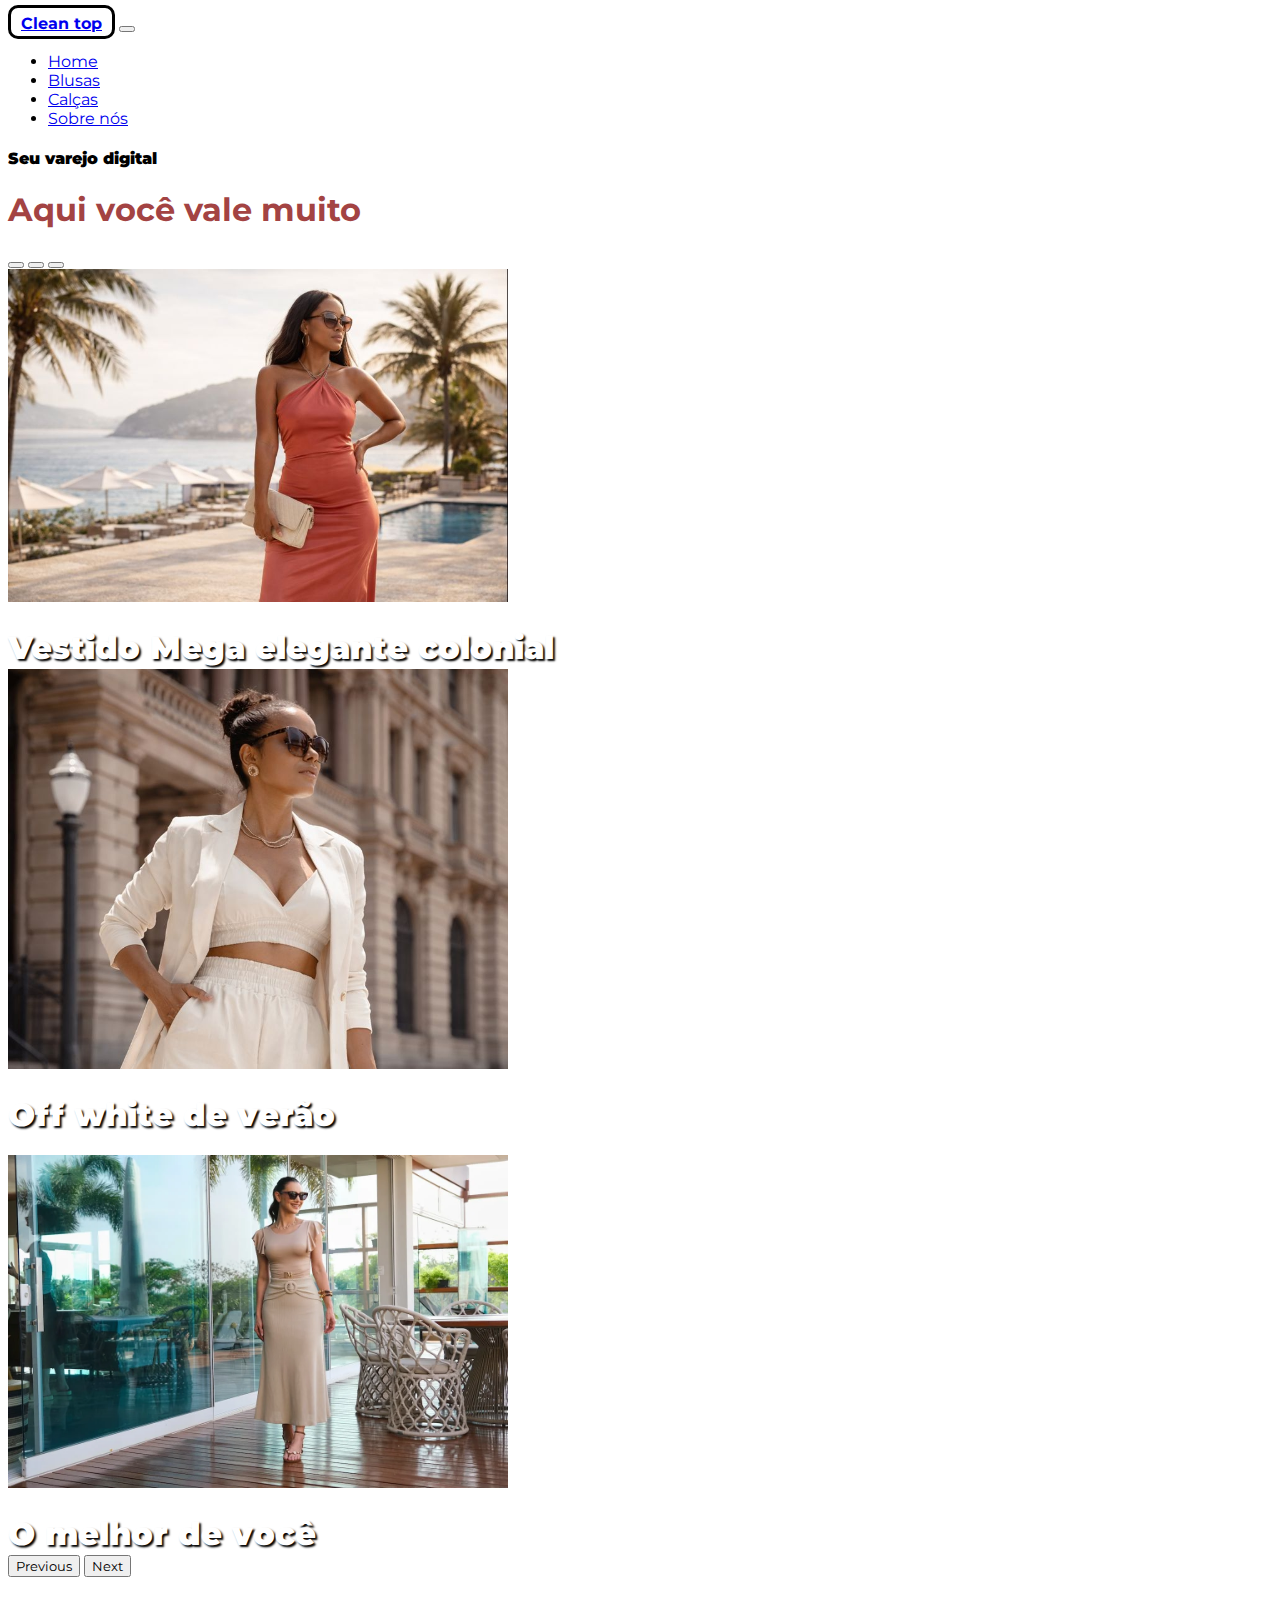
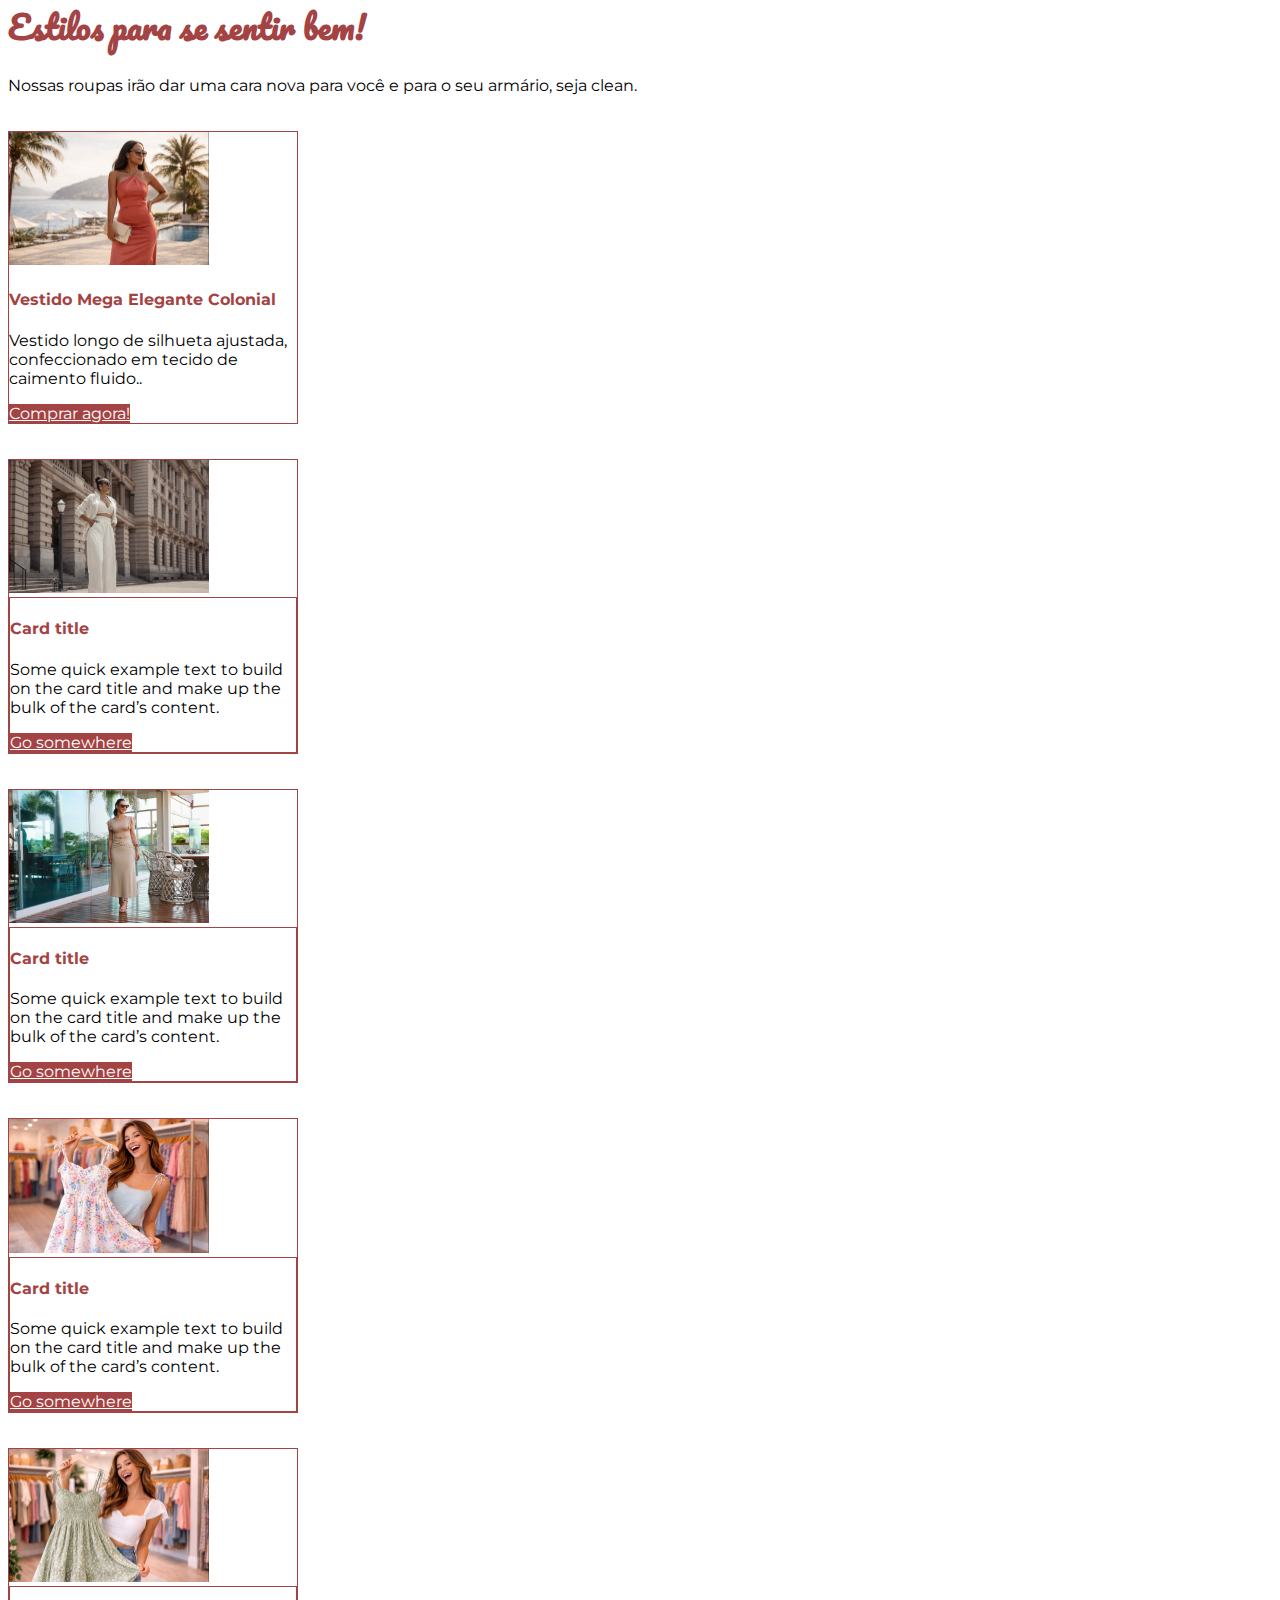
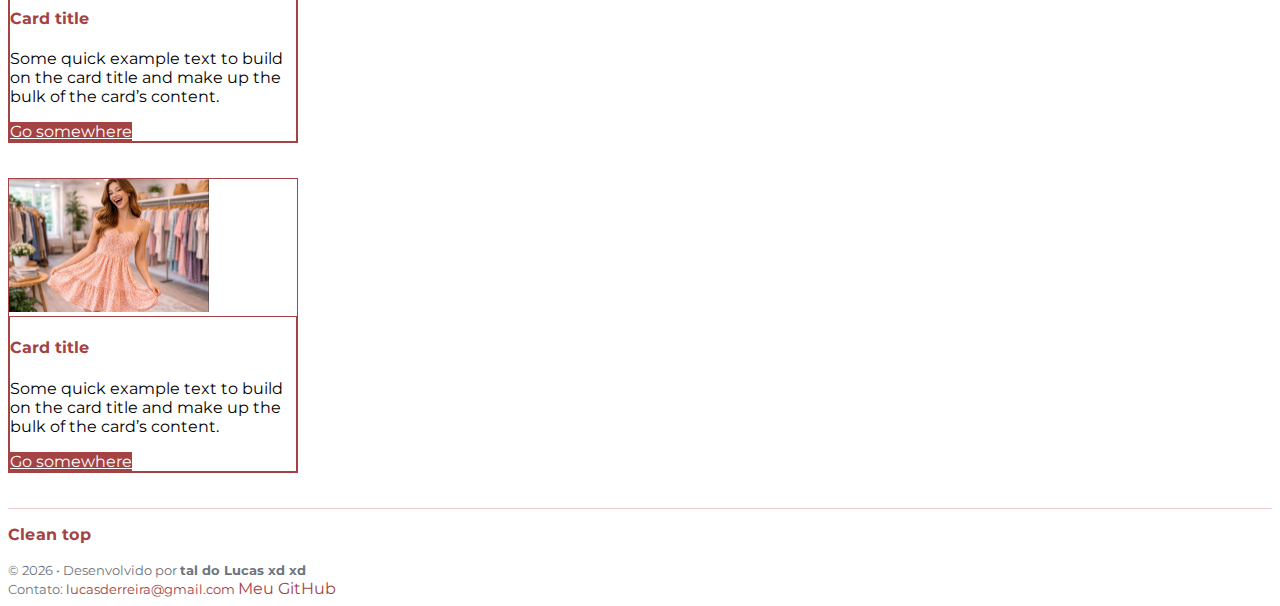
<file: loja/loja/index.html>
<!DOCTYPE html>
<html lang="pt-br">
  <head>
    <meta charset="UTF-8" />
    <meta name="viewport" content="width=device-width, initial-scale=1.0" />
    <title>clean model</title>
   
    <link href='https://fonts.googleapis.com/css?family=Montserrat' rel='stylesheet'>
   
    <link
      href="https://cdn.jsdelivr.net/npm/bootstrap@5.3.8/dist/css/bootstrap.min.css"
      rel="stylesheet"
      integrity="sha384-sRIl4kxILFvY47J16cr9ZwB07vP4J8+LH7qKQnuqkuIAvNWLzeN8tE5YBujZqJLB"
      crossorigin="anonymous"
    />
    <script
      src="https://cdn.jsdelivr.net/npm/bootstrap@5.3.8/dist/js/bootstrap.bundle.min.js"
      integrity="sha384-FKyoEForCGlyvwx9Hj09JcYn3nv7wiPVlz7YYwJrWVcXK/BmnVDxM+D2scQbITxI"
      crossorigin="anonymous"
    ></script>
     <link rel="stylesheet" href="style.css"/>
  </head>
  <body>
    <header>
      <!-- Navbar -->
      <nav class="navbar navbar-expand-lg bg-body-tertiary">
        <div class="container-fluid">

          <a class="navbar-brand logo" href="#"><strong>Clean top</strong></a>
          <button
            class="navbar-toggler"
            type="button"
            data-bs-toggle="collapse"
            data-bs-target="#navbarText"
            aria-controls="navbarText"
            aria-expanded="false"
            aria-label="Toggle navigation"
          > 
            <span class="navbar-toggler-icon"></span>
          </button>

          <div class="collapse navbar-collapse" id="navbarText">
            <ul class="navbar-nav me-auto mb-2 mb-lg-0">
              <li class="nav-item">
                <a class="nav-link active" aria-current="page" href="#">Home</a>
              </li>
              <li class="nav-item">
                <a class="nav-link" href="blusas.html">Blusas</a>
              </li>
              <li class="nav-item">
                <a class="nav-link" href="calcas.html">Calças</a>
              </li>
              <li class="nav-item">
                <a class="nav-link" href="#">Sobre nós</a>
              </li>
            </ul>

            <span class="navbar-text">
              <h4><strong>Seu varejo digital</strong></h4>
            </span>

          </div>
        </div>
      </nav>
      <h1 class="titulo_principal display-3 text-center cor_do_texto">Aqui você vale muito</h1>
    </header>
    <!-- Carrosel do site -->
     <main>
    <aside>
    <div id="carouselExampleDark" class="carousel carousel-dark slide">

      <div class="carousel-indicators">
      <button type="button" data-bs-target="#carouselExampleDark" data-bs-slide-to="0" class="active" aria-current="true" aria-label="Slide 1"></button>
      <button type="button" data-bs-target="#carouselExampleDark" data-bs-slide-to="1" aria-label="Slide 2"></button>
      <button type="button" data-bs-target="#carouselExampleDark" data-bs-slide-to="2" aria-label="Slide 3"></button>
      </div>

    <div class="carousel-inner">
      <div class="carousel-item active imagem2 imagem-carrossel" data-bs-interval="10000">
        <figure>
          <img src="imagens/home/vestido_laranja.png" class="d-block w-100" alt="Moça com vesido belo laranja">
        </figure>
        <div class="carousel-caption d-none d-md-block">
          <h1 class="titulohead"><strong>Vestido Mega elegante colonial</strong></h1>
          
        </div>
      </div>
      <div class="carousel-item imagem_carrosel" data-bs-interval="2000">
        <figure>
          <img src="imagens/home/roupa_branca2.png" class="d-block w-100 imagem1  imagem-carrossel" alt="...">
        </figure>
        <div class="carousel-caption d-none d-md-block">
          <h1 class="titulohead "><strong>Off white de verão</strong></h1>
          
        </div>
      </div>
      <div class="carousel-item imagem3 imagem-carrossel" >

        <figure>
          <img src="imagens/home/em_casa.webp" class="d-block w-100" alt="..."></figure>
        <div class="carousel-caption d-none d-md-block">
          <h1 class="titulohead"><strong>O melhor de você</strong></h1>
        </div>
      </div>
     </div>

      <div class="botoes">
        <button class="carousel-control-prev" type="button" data-bs-target="#carouselExampleDark" data-bs-slide="prev">
        <span class="carousel-control-prev-icon" aria-hidden="true"></span>
        <span class="visually-hidden">Previous</span>
        </button>
        <button class="carousel-control-next" type="button" data-bs-target="#carouselExampleDark" data-bs-slide="next">
        <span class="carousel-control-next-icon" aria-hidden="true"></span>
        <span class="visually-hidden">Next</span>
      </div>
    </div>
  </aside>
        <!-- Texto de vendas -->
      <div>
        <h1 class="text-center h1_hero pt-5 cor_do_texto">Estilos para se sentir bem!</h1>
         <!-- A classe text-center centraliza o texto em todos os view ports -->
        <p class="text-center text-secondary pb-5">Nossas roupas irão dar uma cara nova para você e para o seu armário, seja clean.</p>
      </div>
      <!-- Cards -->

    <section id="cards" class="container bg-light">
      <div class="row">
       <article id="d1" class="col-md-4">
        <div class="card borda mx-auto" style="width: 18rem;">
          <figure><img src="imagens/home/vestido_laranja.png" class="card-img-top" alt="Bela moça de vestido laranja"></figure>
        <div class="card-body">
        <h4 class=" cor_do_texto card-title ">Vestido Mega Elegante Colonial</h4>
        <p class="card-text">Vestido longo de silhueta ajustada, confeccionado em tecido de caimento fluido..</p>
        <a href="#" class="cor_de_fundo btn">Comprar agora!</a>
        </div>
        </div>
          </article>
          

      <article id="d2" class="col-md-4">
        <div class="card borda mx-auto" style="width: 18rem;">
          <figure><img src="imagens/home/roupa_branca.1050.700.png" class="card-img-top" alt="um look off white"></figure>
          <div class="card-body borda_card">
           <h4 class=" cor_do_texto card-title" >Card title</h4>
         <p class="card-text">Some quick example text to build on the card title and make up the bulk of the card’s content.</p>
           <a href="#" class="cor_de_fundo btn ">Go somewhere</a>
        </div>
        </div>
      </article>


      <article id="d3" class="col-md-4">
        <div class="card borda mx-auto" style="width: 18rem;">
          <figure><img src="imagens/home/em_casa.webp" class="card-img-top" alt="..."></figure>
          <div class="card-body borda_card">
           <h4 class=" cor_do_texto card-title" >Card title</h4>
         <p class="card-text">Some quick example text to build on the card title and make up the bulk of the card’s content.</p>
           <a href="#" class="cor_de_fundo btn ">Go somewhere</a>
        </div>
        </div>
      </article>

  
      <article id="d4" class="col-md-4">
        <div class="card borda mx-auto" style="width: 18rem;">
          <img src="imagens/home/vestidoo.png" class="card-img-top" alt="...">
          <div class="card-body borda_card">
           <h4 class=" cor_do_texto card-title" >Card title</h4>
         <p class="card-text">Some quick example text to build on the card title and make up the bulk of the card’s content.</p>
           <a href="#" class="cor_de_fundo btn ">Go somewhere</a>
          </div>
        </div>
      </article>

      <article id="d5" class="col-md-4"> 
        <div class="card borda mx-auto" style="width: 18rem;">
          <img src="imagens/home/naloja.png" class="card-img-top" alt="...">
          <div class="card-body borda_card">
           <h4 class=" cor_do_texto card-title" >Card title</h4>
         <p class="card-text">Some quick example text to build on the card title and make up the bulk of the card’s content.</p>
           <a href="#" class="cor_de_fundo btn ">Go somewhere</a>
          </div>
          </div>
        </article>

  
      <article id="d6" class="col-md-4"> 
          <div class="card borda mx-auto" style="width: 18rem;">
          <img src="imagens/home/de_vestido_na_loja.png" class="card-img-top" alt="...">
          <div class="card-body borda_card">
           <h4 class=" cor_do_texto card-title" >Card title</h4>
         <p class="card-text">Some quick example text to build on the card title and make up the bulk of the card’s content.</p>
           <a href="#" class="cor_de_fundo btn ">Go somewhere</a>
      
              </div>
            </div>
           </article>
          </div>
       </section>
      </main>

      <!-- footer -->
       <footer class="footer-clean mt-5">
  <div class="container py-4">
    <div class="row align-items-center gy-3">
      
      <div class="col-md-6 text-center text-md-start">
        <p class="mb-0 footer-title">Clean top</p>
        <small class="footer-muted">
          © 2026 • Desenvolvido por <strong>tal do Lucas xd xd</strong>
        </small>
      </div>

      <div class="col-md-6 text-center text-md-end">
        <small class="footer-muted d-block">
          Contato: <a class="footer-link" href="mailto:lucasderreira@gmail.com">lucasderreira@gmail.com</a>
        </small>

        <a class="footer-link" href="https://github.com/SEU_USUARIO" target="_blank" rel="noopener">
          Meu GitHub
        </a>
      </div>

    </div>
  </div>
</footer>

  </body>
</html>
</file>
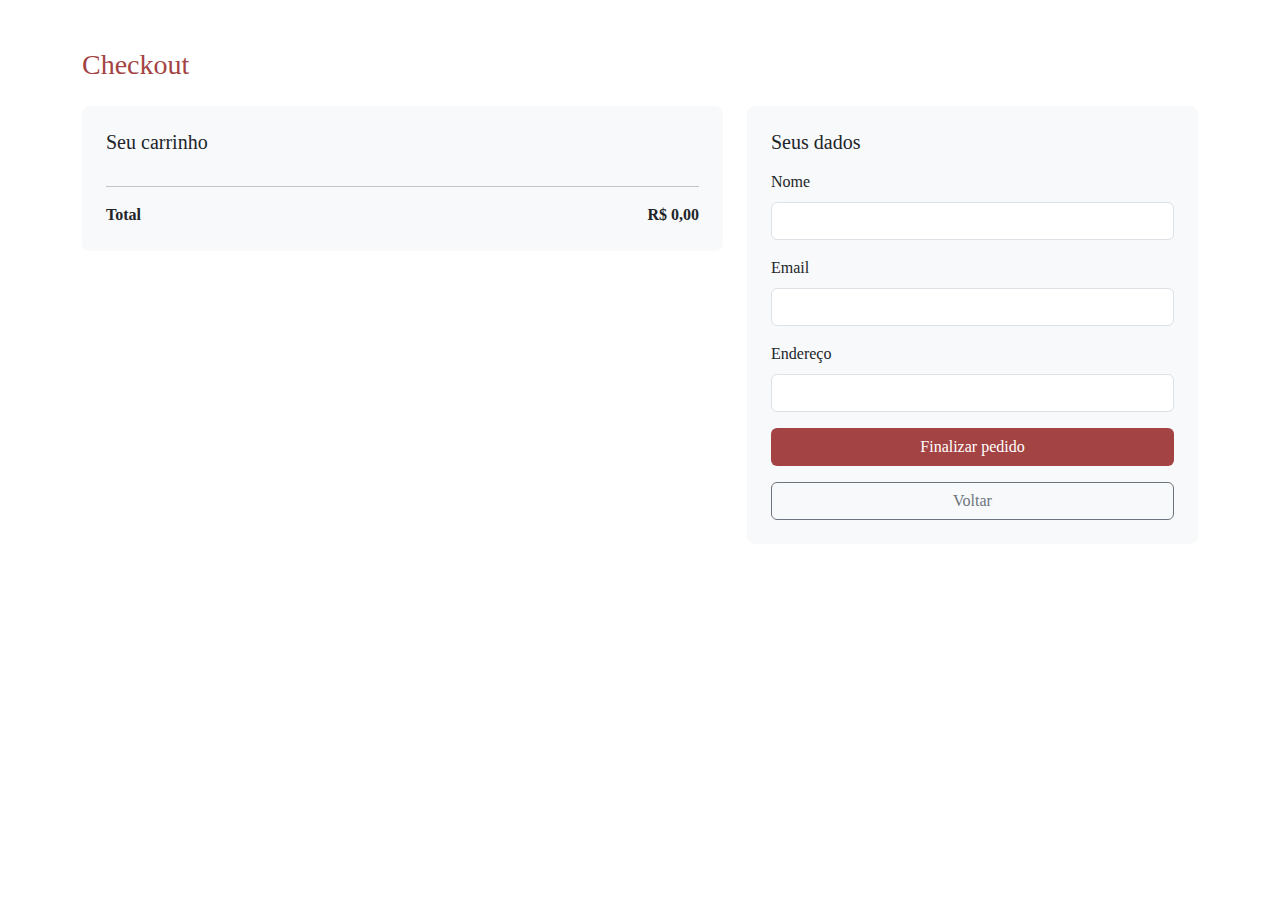
<file: loja/checkout.html>
<!DOCTYPE html>
<html lang="pt-br">
  <head>
    <meta charset="UTF-8" />
    <meta name="viewport" content="width=device-width, initial-scale=1.0" />
    <title>Checkout • Clean top</title>

    <link
      href="https://cdn.jsdelivr.net/npm/bootstrap@5.3.8/dist/css/bootstrap.min.css"
      rel="stylesheet"
    />
    <link rel="stylesheet" href="style.css" />
  </head>

  <body>
    <main class="container py-5">
      <h1 class="h3 cor_do_texto mb-4">Checkout</h1>

      <div class="row g-4">
        <section class="col-lg-7">
          <div class="bg-light rounded-3 p-4">
            <h2 class="h5 mb-3">Seu carrinho</h2>
            <div id="cartList" class="vstack gap-3"></div>
            <hr />
            <div class="d-flex justify-content-between">
              <strong>Total</strong>
              <strong id="cartTotal">R$ 0,00</strong>
            </div>
          </div>
        </section>

        <section class="col-lg-5">
          <div class="bg-light rounded-3 p-4">
            <h2 class="h5 mb-3">Seus dados</h2>

            <form id="checkoutForm" class="vstack gap-3">
              <div>
                <label class="form-label">Nome</label>
                <input class="form-control" name="name" required />
              </div>

              <div>
                <label class="form-label">Email</label>
                <input
                  class="form-control"
                  type="email"
                  name="email"
                  required
                />
              </div>

              <div>
                <label class="form-label">Endereço</label>
                <input class="form-control" name="address" required />
              </div>

              <button class="btn cor_de_fundo" type="submit">
                Finalizar pedido
              </button>

              <a class="btn btn-outline-secondary" href="index.html">Voltar</a>
            </form>
          </div>
        </section>
      </div>
    </main>
  </body>
</html>
</file>
<file: loja/loja/style.css>
@import url("https://fonts.googleapis.com/css2?family=Open+Sans:ital,wght@0,300..800;1,300..800&family=Pacifico&display=swap");
* {
  font-family: "Montserrat";
}

.cor_de_fundo {
  background-color: #a34343;
  color: white;
}
.borda {
  border: 1px #a34343 solid;
  margin-bottom: 35px;
}
.cor_do_texto {
  color: #a34343;
}
img {
  width: 200px;
}
.imagem-carrossel {
  height: 400px;

  object-fit: cover;
}
.imagem1 {
  object-position: 0 10%;
  /* Aqui o object-position troca a posição do elemento mas depende de ter o object fit */
}
.imagem2 {
  object-position: 0 3%;
}

.imagem3 {
  object-position: 0 5%;
}

.titulo_principal {
  color: #a34343;
}

aside img {
  width: 500px;
}
.titulohead {
  color: rgb(255, 255, 255);
  text-shadow: 2px 2px 2px #000000;
}

.logo {
  border: 3px black solid;
  font-family: "Pacifico", cursive;
  border-radius: 10px;
  padding-left: 10px;
  padding-right: 10px;
}

.h1_hero {
  /* font-family: "Montserrat"; */

  font-family: "Pacifico";
}

.borda_card {
  border: 1px #a34343 solid;
}
#cards {
  padding-top: 20px;
}
figure {
  margin: 0;
}

.footer-clean {
  border-top: 1px solid rgba(163, 67, 67, 0.25);
  background: #fff;
}

.footer-title {
  color: #a34343;
  font-weight: 700;
  letter-spacing: 0.2px;
}

.footer-muted {
  color: #6c757d;
}

.footer-link {
  color: #a34343;
  text-decoration: none;
}

.footer-link:hover {
  text-decoration: underline;
}
</file>
<file: loja/style.css>
@import url("https://fonts.googleapis.com/css2?family=Open+Sans:ital,wght@0,300..800;1,300..800&family=Pacifico&display=swap");
* {
  font-family: "Montserrat";
}

.cor_de_fundo {
  background-color: #a34343;
  color: white;
}

.cor_de_fundo:hover {
  background-color: #8e3838;
  color: white;
}

.borda {
  border: 1px #a34343 solid;
  margin-bottom: 35px;
}
.cor_do_texto {
  color: #a34343;
}

img {
  max-width: 100%;
  height: auto;
}

.imagem-carrossel {
  height: 400px;

  object-fit: cover;
}
.imagem1 {
  object-position: 0 10%;
  /* Aqui o object-position troca a posição do elemento mas depende de ter o object fit */
}
.imagem2 {
  object-position: 0 3%;
}

.imagem3 {
  object-position: 0 5%;
}

.titulo_principal {
  color: #a34343;
}

aside img {
  width: 500px;
}
.titulohead {
  color: rgb(255, 255, 255);
  text-shadow: 2px 2px 2px #000000;
}

.logo {
  border: 3px black solid;
  font-family: "Pacifico", cursive;
  border-radius: 10px;
  padding-left: 10px;
  padding-right: 10px;
}

.h1_hero {
  /* font-family: "Montserrat"; */

  font-family: "Pacifico";
}

.borda_card {
  border: 1px #a34343 solid;
}
#cards {
  padding-top: 20px;
}
figure {
  margin: 0;
}

#cards .card {
  transition: transform 0.15s ease, box-shadow 0.15s ease;
}

#cards .card:hover {
  transform: translateY(-3px);
  box-shadow: 0 10px 25px rgba(0, 0, 0, 0.08);
}

#cards .card {
  height: 100%;
  border-radius: 12px;
  overflow: hidden;
}

#cards .card-body {
  display: flex;
  flex-direction: column;
}

#cards .btn {
  margin-top: auto; /* empurra o botão pro final do card */
}

.footer-clean {
  border-top: 1px solid rgba(163, 67, 67, 0.25);
  background: #fff;
}

.footer-title {
  color: #a34343;
  font-weight: 700;
  letter-spacing: 0.2px;
}

.footer-muted {
  color: #6c757d;
}

.footer-link {
  color: #a34343;
  text-decoration: none;
}

.footer-link:hover {
  text-decoration: underline;
}

.footer-clean {
  padding-top: 10px;
  padding-bottom: 10px;
}
</file>
